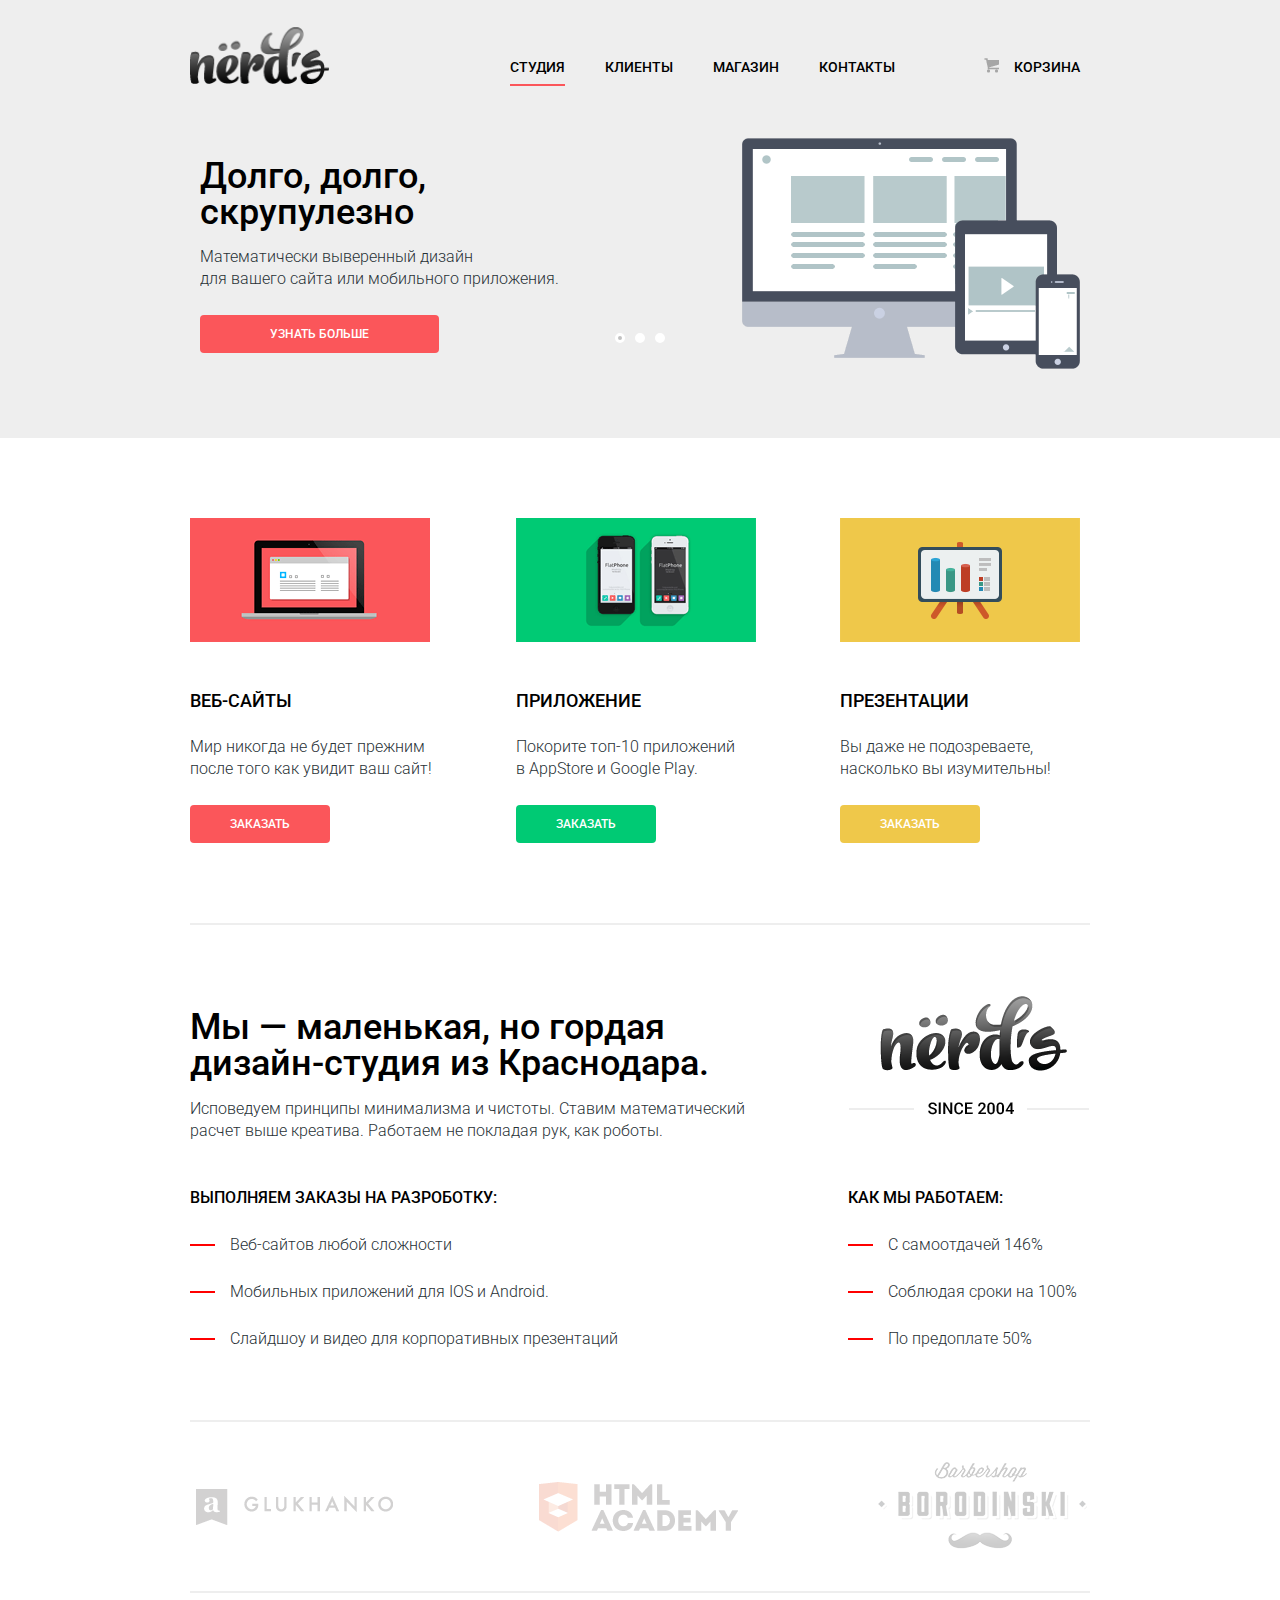
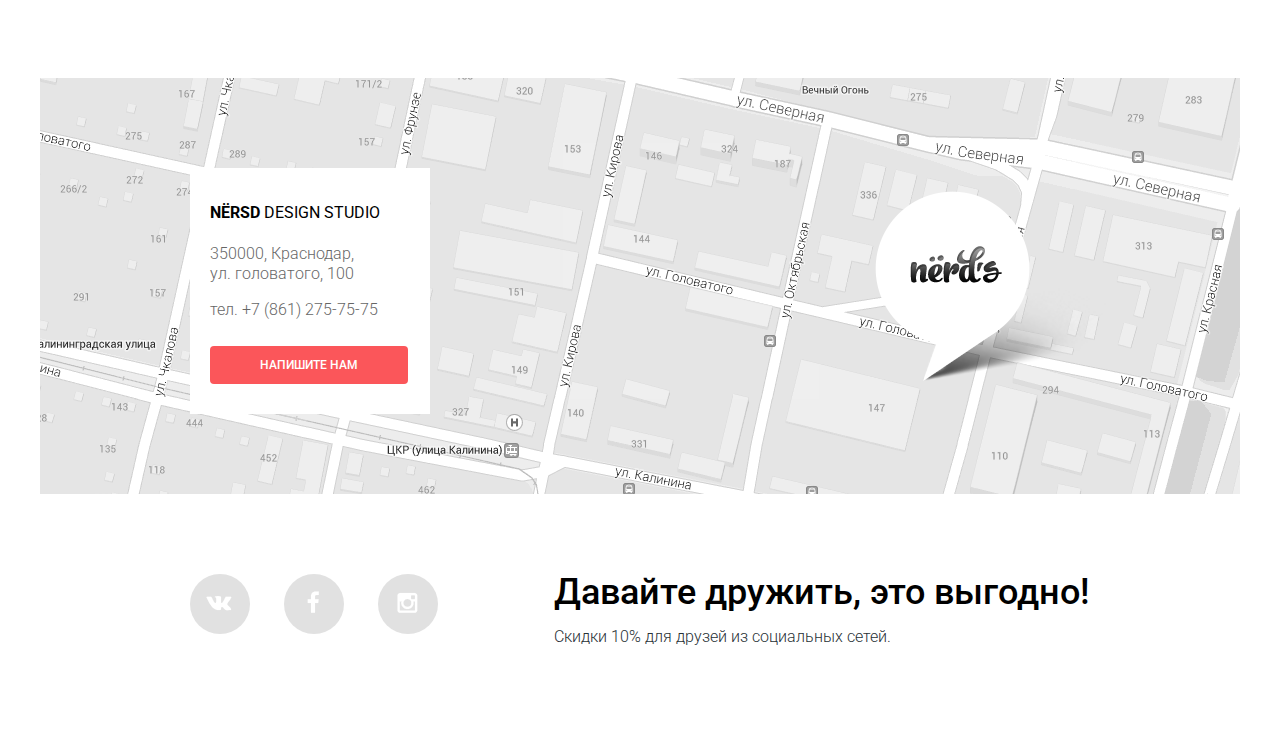
<file: index.html>
<!DOCTYPE html>
<html lang="ru">
  <head>
    <meta charset=utf-8>
    <title>Студия "Nerds"</title>
    <link href="style.css" rel="stylesheet">
    <link href='https://fonts.googleapis.com/css?family=Roboto:300,500&subset=latin,cyrillic' rel='stylesheet' type='text/css'>
    <link href="normalize.css" rel="stylesheet">
  </head>
  <body>   
    <header>
      <div class="container clearfix">
        <div class="logo">
          <a href="#"><img src="img/logo.png" width="140" height="58" alt="Nerds"></a>
        </div>
        <nav>
          <ul class="navigator">
            <li class="active">
              <a href="#">СТУДИЯ</a>
            </li>
            <li>
              <a href="#">КЛИЕНТЫ</a>
            </li>
            <li>
              <a href="catalog.html">МАГАЗИН</a>
            </li>
            <li>
              <a href="#">КОНТАКТЫ</a>
            </li>
          </ul>
        </nav>
        <div class="user-block">
          <a href="#" class="basket">КОРЗИНА</a> 
        </div>
      </div>
      <div class="slider">
        <input type="radio" id="btn-1" name="toggle" checked>
        <input type="radio" id="btn-2" name="toggle">
        <input type="radio" id="btn-3" name="toggle">
        <div class="slider-controls">
          <label for="btn-1"></label>
          <label for="btn-2"></label>
          <label for="btn-3"></label>
        </div>
        <div class="slides">
          <div class="slide">
            <div class="slide-text">
              <div class="slide-title">Долго, долго,<br> скрупулезно</div>
              <p>Математически выверенный дизайн<br> для вашего сайта или мобильного приложения.</p>
              <a href="#" class="btn">УЗНАТЬ БОЛЬШЕ</a>
            </div>
          </div>
          <div class="slide">
            <div class="slide-text">
              <div class="slide-title">Любите ли вы математику, как любим ее мы?</div>
              <p>Нашим дезайнерам мы удаляем нейроны, ответственные за креатив, чтобы дать им возможность все просчитать.</p>
              <a href="#" class="btn">Узнать больше</a>
            </div> 
          </div>
          <div class="slide">
            <div class="slide-text">
              <div class="slide-title">Только наркотики,<br> только хардкор!</div>
              <p>Все дизайнерские решения в нашей компании принимаются<br> только под воздействием качественных галлюциногенов.</p>
              <a href="#" class="btn">Узнать больше</a>
            </div>
          </div>
        </div>
      </div>
    </header> 
    <div class="container">
      <section class="features-row clearfix">
        <div class="features-item">
          <img src="img/pc.png" width="240" height="124" alt="PC">
          <h2>ВЕБ-САЙТЫ</h2>
          <p>Мир никогда не будет прежним<br> после того как увидит ваш сайт!</p>
          <a href="#" class="btn">ЗАКАЗАТЬ</a>
        </div>
        <div class="features-item">
          <img src="img/mobi.png" width="240" height="124" alt="Mobile">
          <h2>ПРИЛОЖЕНИЕ</h2>
          <p>Покорите топ-10 приложений<br> в AppStore и Google Play.</p>
          <a href="#" class="btn btn-green">ЗАКАЗАТЬ</a>
        </div>
        <div class="features-item">
          <img src="img/pres.png" width="240" height="124" alt="Presentation">
          <h2>ПРЕЗЕНТАЦИИ</h2>
          <p>Вы даже не подозреваете,<br> насколько вы изумительны!</p>
          <a href="#" class="btn btn-yellow">ЗАКАЗАТЬ</a>
        </div>
      </section>        
      <section class="inform-row clearfix">
        <div class="inform-row-left">
          <h1>Мы — маленькая, но гордая<br> дизайн-студия из Краснодара.</h1>
          <p>Исповедуем принципы минимализма и чистоты. Ставим математический<br> расчет выше креатива. Работаем не покладая рук, как роботы.</p>
          <h2 class="inform-row-title">ВЫПОЛНЯЕМ ЗАКАЗЫ НА РАЗРОБОТКУ:</h2>
          <ul>
            <li>Веб-сайтов любой сложности</li>
            <li>Мобильных приложений для IOS и Android.</li>
            <li>Слайдшоу и видео для корпоративных презентаций</li>
          </ul>
        </div>
        <div class="inform-row-right">
          <img src="img/logo_date.png" width="242" height="121" alt="Nerds SINCE 2004">
          <div class="inform-row-title">КАК МЫ РАБОТАЕМ:</div>
          <ul>
            <li>С самоотдачей 146%</li>
            <li>Соблюдая сроки на 100%</li>
            <li>По предоплате 50%</li>
          </ul>
        </div>
      </section>
      <section class="partners-row">
        <a href="#" class="partners"><img src="img/glukhanovo.png" width="210" height="90" alt="Glukhanko"></a>
        <a href="#" class="partners"><img src="img/academy.png" width="210" height="90" alt="Html academy"></a>
        <a href="#" class="partners"><img src="img/borodinsky.png" width="210" height="90" alt="Barbershop Borodinski"></a>
      </section>
    </div>
    <footer>
      <div class="map">
        <div class="map-inform container">
          <div class="map-direction">
            <div class="map-direction-title"><strong>NЁRSD</strong> DESIGN STUDIO</div>
            <p>350000, Краснодар, <br>ул. головатого, 100</p>
            <p>тел. +7 (861) 275-75-75</p>
            <a href="#" class="btn btn-write-me">НАПИШИТЕ НАМ</a>
          </div>
        </div>
      </div>
      <div class="container clearfix">
        <div class="social-btn">
          <a href="#" class="soc-btn vk-btn"></a>
          <a href="#" class="soc-btn fb-btn"></a>
          <a href="#" class="soc-btn inst-btn"></a>
        </div>
        <div class="footer-text">
          <div class="social-title">Давайте дружить, это выгодно!</div>
          <p>Скидки 10% для друзей из социальных сетей.</p>
        </div>
      </div>
    </footer>

    <div class="modal-content">    
      <form class="post-form" action="/echo" method="post">
        <div class="fost-block  clearfix">
          <div class="post-name-block">
            <label for="post-name">Ваше имя:</label><br>
            <input type="text" class="post-name" id="post-name"; name="name" placeholder="Ваше имя" >
          </div>
          <div class="post-mail-block">
            <label for="post-mail">Ваш e-mail:</label><br>
            <input type="text" class="post-mail" id="post-mail"; name="mail" placeholder="Почта для ответа">
          </div>
        </div>
        <label for="post-text">Текст письма:</label><br>
        <textarea  class="post-text" name="post-text" id="post-text" rows="5"></textarea>
        <button type="submit" class="btn  btn-submit">Отправить</button>
        <a href="#" class="btn  btn-grey  modal-content-close">Отмена</a>
      </form>
    </div>

    <script src="js.js"></script>
  </body>
</html>
</file>
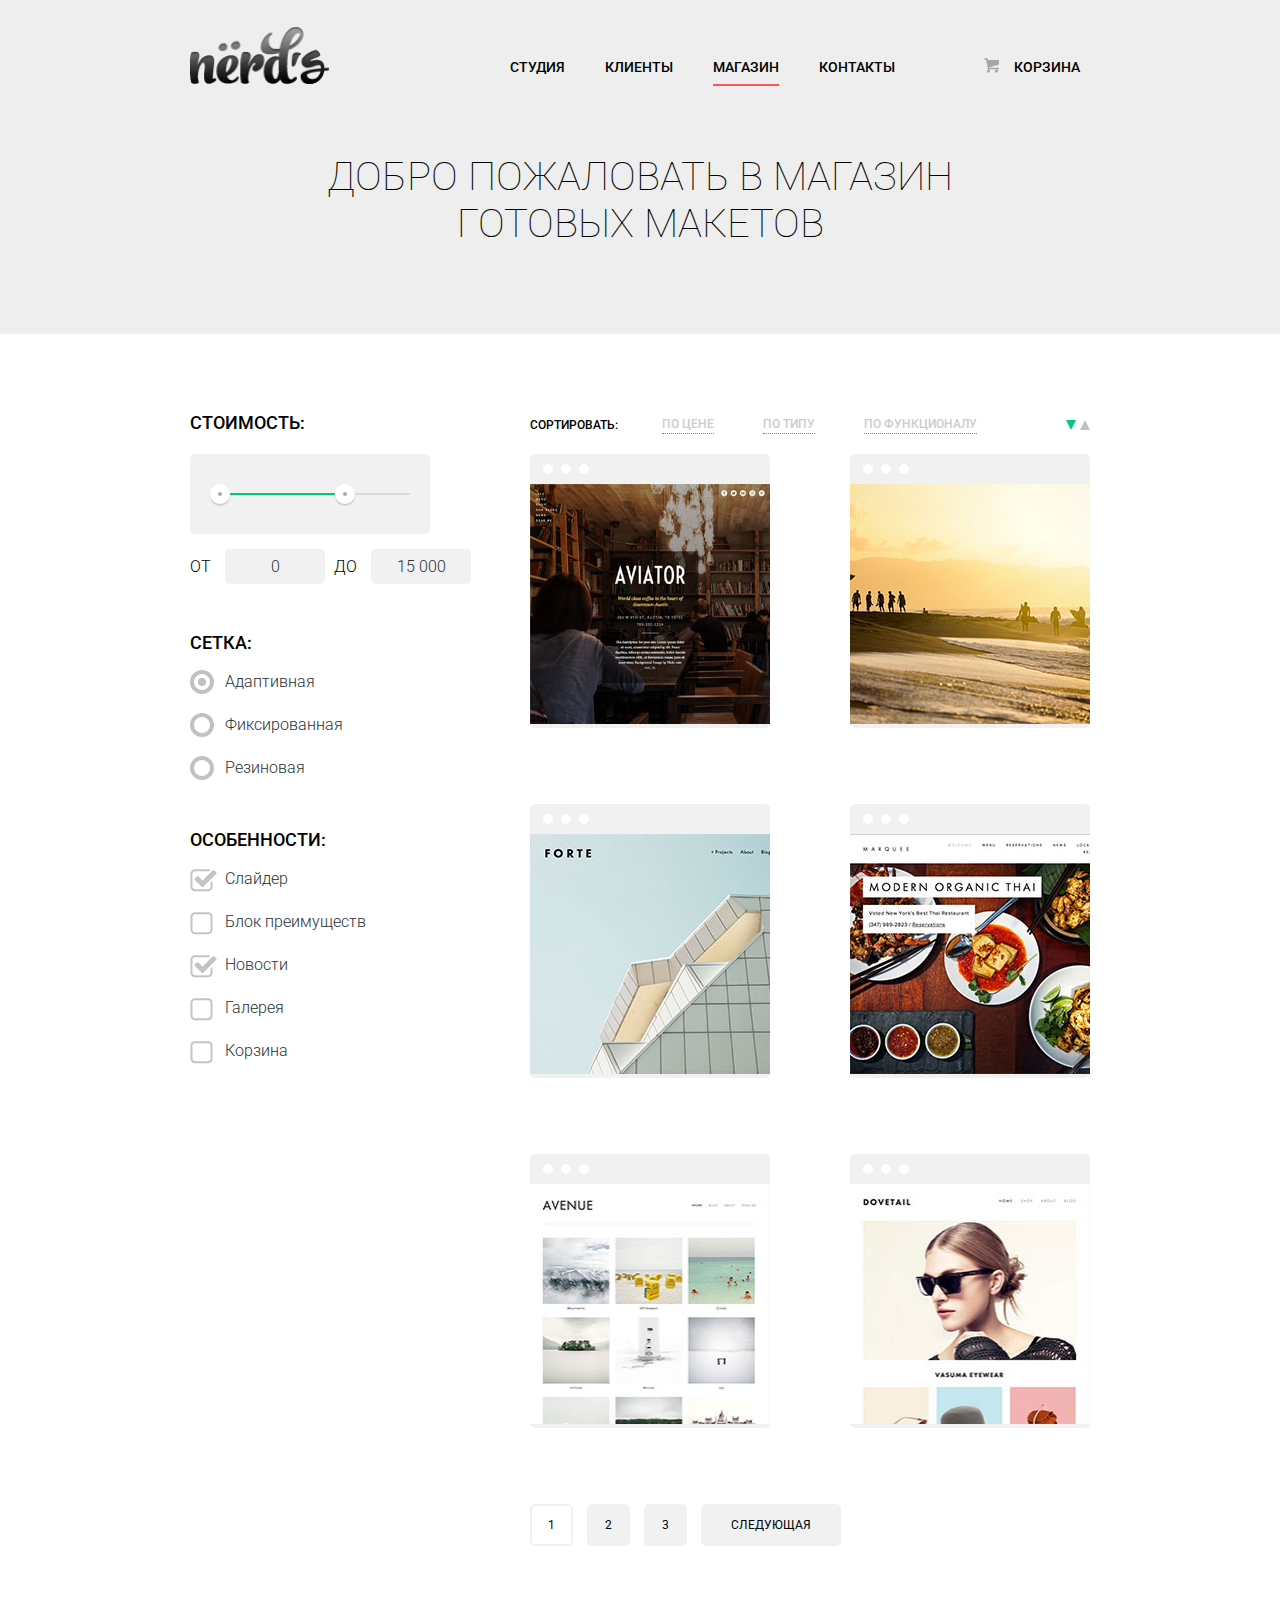
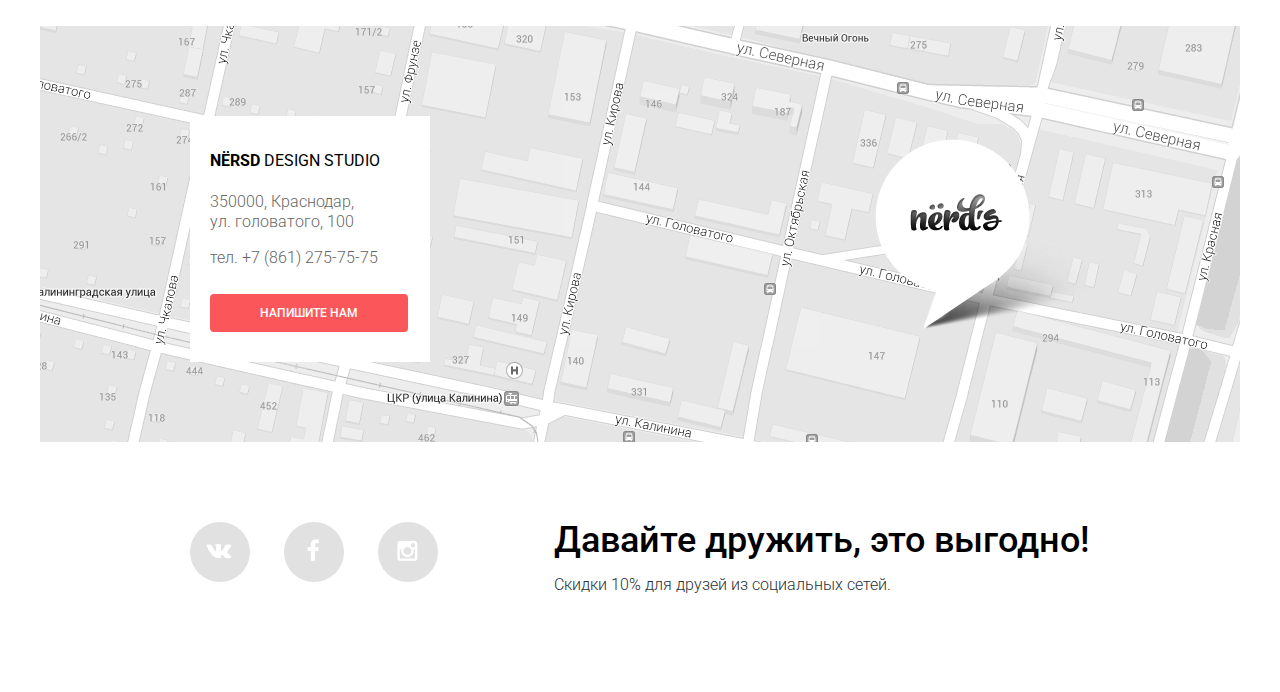
<file: catalog.html>
<!DOCTYPE html>
<html lang="ru">
  <head>
    <meta charset=utf-8>
    <title>Студия "Nerds"</title>
    <link rel="stylesheet" href="style.css">
    <link href='https://fonts.googleapis.com/css?family=Roboto:300,500,100&subset=latin,cyrillic' rel='stylesheet' type='text/css'>
    <link href="normalize.css" rel="stylesheet">
  </head>
  <body class="catalog">   
    <header>
      <div class="container clearfix">
        <div class="logo">
          <a href="index.html"><img src="img/logo.png" width="140" height="58" alt="Nerds"></a>
        </div>
        <nav>
          <ul class="navigator">
            <li>
              <a href="index.html">СТУДИЯ</a>
            </li>
            <li>
              <a href="#">КЛИЕНТЫ</a>
            </li>
            <li class="active">
              <a href="#">МАГАЗИН</a>
            </li>
            <li>
              <a href="#">КОНТАКТЫ</a>
            </li>
          </ul>
        </nav>
        <div class="user-block">
          <a href="#" class="basket">КОРЗИНА</a> 
        </div>
      </div>
      <h1>ДОБРО ПОЖАЛОВАТЬ В МАГАЗИН<br> ГОТОВЫХ МАКЕТОВ</h1>
    </header>
    <div class="container clearfix">   
      <section class="catalog-controls">
        <div class="range-filter">
          <div class="catalog-controls-text">СТОИМОСТЬ:</div>
          <div class="range-controls">
            <div class="scale">
              <div style="width:70%;" class="bar"></div>
            </div>
            <div class="toggle min-toggle"></div>
            <div class="toggle max-toggle"></div>
          </div>
          <div class="price-controls">
            ОТ <input class="min-price" type="text" name="min-price" value="0">
            ДО <input class="max-price" type="text" name="max-price" value="15 000">
          </div>
        </div>
        <div class="grid-radio">
          <div class="catalog-controls-text">СЕТКА:</div>
          <input type="radio" id="grid-btn-1" name="grid-toggle" checked>
          <input type="radio" id="grid-btn-2" name="grid-toggle">
          <input type="radio" id="grid-btn-3" name="grid-toggle">
          <label for="grid-btn-1">Адаптивная</label>
          <label for="grid-btn-2">Фиксированная</label>
          <label for="grid-btn-3">Резиновая</label>
        </div>
        <div class="special-checkbox">
          <div class="catalog-controls-text">ОСОБЕННОСТИ:</div>
          <input type="checkbox" id="spec-btn-1" name="special-toggle" checked>
          <input type="checkbox" id="spec-btn-2" name="special-toggle">
          <input type="checkbox" id="spec-btn-3" name="special-toggle" checked>
          <input type="checkbox" id="spec-btn-4" name="special-toggle">
          <input type="checkbox" id="spec-btn-5" name="special-toggle">
          <label for="spec-btn-1">Слайдер</label>
          <label for="spec-btn-2">Блок преимуществ</label>
          <label for="spec-btn-3">Новости</label>
          <label for="spec-btn-4">Галерея</label>
          <label for="spec-btn-5">Корзина</label>
        </div>
      </section>
      <section class="main-catalog clearfix">
        <div class="main-catalog-controls">
          <div class="sorting-btns">
            <p>СОРТИРОВАТЬ:</p>
            <input type="radio" id="sort-1" name="sorting-toggle">
            <input type="radio" id="sort-2" name="sorting-toggle">
            <input type="radio" id="sort-3" name="sorting-toggle">
            <label for="sort-1">ПО ЦЕНЕ</label>
            <label for="sort-2">ПО ТИПУ</label>
            <label for="sort-3">ПО ФУНКЦИОНАЛУ</label>
          </div>
          <div class="sorting-radio">
            <input type="radio" id="sort-btn-1" name="sorting-toggle" checked>
            <input type="radio" id="sort-btn-2" name="sorting-toggle">
            <label for="sort-btn-1"></label>
            <label for="sort-btn-2"></label>
          </div>
        </div>
        <div class="catalog-stuff">
          <div class="catalog-item">
            <img src="img/item1.jpg" width="240" height="240" alt="#item">
            <div class="catalog-item-info item-info-1">
              <p>SUNSET</p>
              <p>Интернет-магазин<br>с личным кабинетом</p>
              <a href="#" class="btn">10 000 Р.</a>
            </div>
          </div>
          <div class="catalog-item">
            <img src="img/item2.jpg" width="240" height="240" alt="#item">
            <div class="catalog-item-info item-info-1">
              <p>SUNSET</p>
              <p>Интернет-магазин<br>с личным кабинетом</p>
              <a href="#" class="btn">10 000 Р.</a>
            </div>
          </div>
          <div class="catalog-item">
            <img src="img/item3.jpg" width="240" height="240" alt="#item">
            <div class="catalog-item-info item-info-1">
              <p>SUNSET</p>
              <p>Интернет-магазин<br>с личным кабинетом</p>
              <a href="#" class="btn">10 000 Р.</a>
            </div>
          </div>
          <div class="catalog-item">
            <img src="img/item4.jpg" width="240" height="240" alt="#item">
            <div class="catalog-item-info item-info-1">
              <p>SUNSET</p>
              <p>Интернет-магазин<br>с личным кабинетом</p>
              <a href="#" class="btn">10 000 Р.</a>
            </div>
          </div>
          <div class="catalog-item">
            <img src="img/item5.jpg" width="240" height="240" alt="#item">
            <div class="catalog-item-info item-info-1">
              <p>SUNSET</p>
              <p>Интернет-магазин<br>с личным кабинетом</p>
              <a href="#" class="btn">10 000 Р.</a>
            </div>
          </div>
          <div class="catalog-item">
            <img src="img/item6.jpg" width="240" height="240" alt="#item">
            <div class="catalog-item-info item-info-1">
              <p>SUNSET</p>
              <p>Интернет-магазин<br>с личным кабинетом</p>
              <a href="#" class="btn">10 000 Р.</a>
            </div>
          </div>
        </div>
        <div class="paginator">
          <a href="#1" class="paginator-active">1</a>
          <a href="#2" class="paginator-btn">2</a>
          <a href="#3" class="paginator-btn">3</a>
          <a class="paginator-next" href="#next">СЛЕДУЮЩАЯ</a>
        </div>
      </section>  
    </div> 
    <footer>
      <div class="map">
        <div class="map-inform container">
          <div class="map-direction">
            <div class="map-direction-title"><strong>NЁRSD</strong> DESIGN STUDIO</div>
            <p>350000, Краснодар, <br>ул. головатого, 100</p>
            <p>тел. +7 (861) 275-75-75</p>
            <a href="#" class="btn btn-write-me">НАПИШИТЕ НАМ</a>
          </div>
        </div>
      </div>
      <div class="container clearfix">
        <div class="social-btn">
          <a href="#" class="soc-btn vk-btn"></a>
          <a href="#" class="soc-btn fb-btn"></a>
          <a href="#" class="soc-btn inst-btn"></a>
        </div>
        <div class="footer-text">
          <div class="social-title">Давайте дружить, это выгодно!</div>
          <p>Скидки 10% для друзей из социальных сетей.</p>
        </div>
      </div>
    </footer>

		<div class="modal-content">
      
      <form class="post-form" action="/echo" method="post">

        <div class="fost-block  clearfix">
          <div class="post-name-block">
            <label for="post-name">Ваше имя:</label><br>
            <input type="text" class="post-name" id="post-name"; name="name" placeholder="Ваше имя" >
          </div>
          <div class="post-mail-block">
            <label for="post-mail">Ваш e-mail:</label><br>
            <input type="text" class="post-mail" id="post-mail"; name="mail" placeholder="Почта для ответа">
          </div>
        </div>

        <label for="post-text">Текст письма:</label><br>
        <textarea  class="post-text" name="post-text" id="post-text" rows="5"></textarea>

        <button type="submit" class="btn  btn-submit">Отправить</button>
        <a href="#" class="btn  btn-grey  modal-content-close">Отмена</a>
      </form>
    </div>
		    
    <script src="js.js"></script>
  </body>
</html>
</file>
<file: style.css>
body {
  min-width: 900px;
  margin: 0;
  padding: 0;
  font-family: "Roboto", "Arial", sans-serif;
  position: relative;
} 
.container {
  width: 900px;
  padding: 0 10px;
  margin: 0 auto;
}
.clearfix:after {
  clear: both;
  display: table;
  content: "";
}
header {
  padding: 0;
  background-color: #eeeeee;
  
  margin-bottom: 80px;
}
.logo {
  margin-top: 26px;
  float: left;
}
.navigator {
  float: left;
}
.navigator {
  padding: 0;
  margin: 0;
  max-width: 450px;
  font-size: 0;
  margin-top: 50px;
  margin-left: 160px
}
.navigator li {
  padding: 0;
  margin: 0;
  font-size: 14px;
  line-height: 1em;
  font-weight: 500;
  list-style: none;
  vertical-align: top;
  display: inline-block;  
} 
.navigator a {
  display: block;
  text-decoration: none;
  padding: 10px 20px;
  color: black;
}
.navigator a:hover {
  color: #fa6064;
}
.navigator a:active {
  color: #dadada;
}
.navigator .active {
  position: relative;
}
.navigator .active a:hover {
  color: black;
}
.navigator .active:after {
  content: "";
  position: absolute;
  background: #fb565a;
  height: 2px;
  left: 20px;
  right: 20px;  
}
.user-block {
  margin-top: 50px;
  float: right;
}
.basket {
  margin: 0;
  font-size: 14px;
  line-height: 1em;
  font-weight: 500;
  text-decoration: none;
  color: black;
  display: block;
  padding: 10px 20px;
  padding-left: 40px;
  padding-right: 10px;
  position: relative;
}
.basket:before {
  content: "";
  position: absolute;
  width: 15px;
  height: 15px;
  top: 8px;
  left: 10px;
  background: url(img/spritesheet.png) no-repeat -50px -50px;
}
.basket:hover {
  color: #fa6064;
}
.basket:hover:before {
  background-position: -50px -165px;
} 
.basket:active {
  color: #dadada;
}
.basket:active:before {
  background-position: -165px -50px;
}
.container:first-child {
  margin-bottom: 40px;
}
.btn {
  display: inline-block;
  vertical-align: top;
  padding: 10px 40px;
  font-size: 12px;
  line-height: 18px;
  font-weight: 500;
  text-decoration: none;
  color: #ffffff;
  background: #fb565a;
  border-radius: 4px;
  text-transform: uppercase;
  text-align: center;
}
.btn:hover {
  background: #d6494d;
}
.btn:active {
  background: #b63538;
  padding-top: 7px;
  border-top: 3px solid #9b2d30;
}
.slider {
  position: relative;
  width: 880px;
  height: 310px;     
  margin: 0 auto;
  clear: both;
  display: table;
}
.slider-controls {
  position: absolute;
  bottom: 95px;
  left: 50%;
  width: 200px;
  height: 10px;
  margin-left: -100px;  
  text-align: center;    
  z-index: 100;
}
.slider-controls label {
  display: inline-block;
  vertical-align: top;
  width: 4px;
  height: 4px;
  margin: 0 3px;
  background: white;
  border: 3px solid white;
  border-radius: 50%;
  cursor: pointer;
}
.slide {
  position: absolute;
  top: 0;
  left: 0;
  width: 100%;
  height: 100%;
  overflow: hidden; 
}
.slide-text {
  max-width: 500px;
  padding: 30px 0;
}
.slide-text p {
  color: #283136;
  font-size: 16px;
  line-height: 22px;
  font-weight: 300;
  margin-bottom: 25px;
}
.slide-title {
  color: black;
  font-size: 36px;
  line-height: 36px;
  font-weight: 500;
}
.slide .btn {
  padding-right: 70px;
  padding-left: 70px;
}
.slider input {
  display: none;
}
.slide:nth-child(1) {
  background: url(img/divices.png) no-repeat 100% 10px;
  display: none;
}
.slide:nth-child(2) {
  background: url(img/calculated.png) no-repeat 100% 10px;
  display: none;
}
.slide:nth-child(3) {
  background: url(img/drug.png) no-repeat 100% 0px;
  display: none;
}
#btn-1:checked ~ .slider-controls label[for="btn-1"],
#btn-2:checked ~ .slider-controls label[for="btn-2"],
#btn-3:checked ~ .slider-controls label[for="btn-3"] {
  background: #c1c1c1;
} 
#btn-1:checked ~ .slides .slide:nth-child(1),
#btn-2:checked ~ .slides .slide:nth-child(2),
#btn-3:checked ~ .slides .slide:nth-child(3) {
  display: block;
} 
.features-row img {
  margin-bottom: 25px;
} 
.features-item h2 {
  font-size: 18px;
  line-height: 30px;
  font-weight: 500;
  margin-bottom: 20px;
}
.features-item p {
  font-size: 16px;
  line-height: 22px;
  margin-bottom: 25px;
  font-weight: 300;
  color: #283136;
}
.features-item {
  display: inline-block;
  vertical-align: top;
  margin-right: 80px;
  margin-bottom: 80px;
}
.features-item:nth-child(3n) {
  margin-right: 0;
}
.features-row {
  border-bottom: 2px solid #eeeeee;
}
.features-item .btn-green {
  background: #00ca74;
}
.features-item .btn-green:hover {
  background: #01a25e;
}
.features-item .btn-green:active {
  background: #009053;
  padding-top: 7px;
  border-top: 3px solid #007b47;
}
.features-item .btn-yellow {
  background: #efc84a;
}
.features-item .btn-yellow:hover {
  background: #d6ae2c;
} 
.features-item .btn-yellow:active {
  background: #c09b24;
  padding-top: 7px;
  border-top: 3px solid #a3841f;
}
.inform-row {
  padding-top: 60px;
  padding-bottom: 45px;
  border-bottom: 2px solid #eeeeee;
  margin-bottom: 40px;
}
.inform-row p,
.inform-row li {
  color: #283136;
  font-size: 16px;
  line-height: 22px;
  font-weight: 300;
}
.inform-row-left h1 {
  font-weight: 500;
  font-size: 36px;
  line-height: 36px;
  margin-bottom: 17px;
}
.inform-row .inform-row-title {
  font-weight: 500;
  font-size: 16px;
  line-height: 22px;
  margin-top: 45px;
  margin-bottom: 25px;
}
.inform-row-left {
  float: left;
}
.inform-row-right {
  margin-top: 10px;
  float: right;
}
.inform-row-right img {
  margin-bottom: 22px;
}
.inform-row ul {
  padding: 0;
  margin: 0;
  list-style: none;
}
.inform-row li {
  position: relative;
  padding-bottom: 25px;
  padding-left: 40px;
}
.inform-row li:after {
  content: "";
  position: absolute;
  left: 0;
  top: 10px;
  width: 25px;
  height: 2px;
  background: red;
}
.partners-row {
  border-bottom: 2px solid #eeeeee;
  margin-bottom: 85px;
}
.partners {
  display: inline-block;
  vertical-align: top;
  margin-right: 130px;
  margin-bottom: 35px;
  opacity: 0.2;
}
.partners:hover {
  opacity: 1;
}
.partners:active {
  opacity: 1;
}
.partners:nth-child(3n) {
  margin-right: 0;
}
.map {
  max-width: 1200px;
  height: 416px;
  margin: 0 auto;
  background: #e5e5e5 url(img/bg-map.png) no-repeat center;
  margin-bottom: 80px;
}
.map-direction {
  margin-top: 90px;
  float: left;
  width: 200px;
  min-height: 180px;
  background: #ffffff;
  padding: 30px 20px 30px 20px;
}
.map-direction-title {
  font-size: 16px;
  line-height: 30px;
}
.map-direction p {
  font-size: 16px;
  line-height: 20px;
  font-weight: 300;
  color: #666666;
}
.map-direction .btn {
  margin-top: 10px;
  padding-right: 50px;
  padding-left: 50px;
}
footer {
  padding-bottom: 80px;
}
.soc-btn {
  display: inline-block;
  width: 60px;
  height: 60px;
  border-radius: 50%;
  margin-right: 30px;
  background: #e1e1e1 url(img/spritesheet.png) no-repeat center;
}
.vk-btn {
  background-position: -155px -273px;
}
.fb-btn {
  background-position: -265px -156px;
}
.inst-btn {
  background-position: -31px -277px;
}
.vk-btn:hover {
  background: #fb565a url(img/spritesheet.png) no-repeat -155px -273px;
}
.fb-btn:hover {
  background: #fb565a url(img/spritesheet.png) no-repeat -265px -156px;
}
.inst-btn:hover {
  background: #fb565a url(img/spritesheet.png) no-repeat -31px -277px;
}
.vk-btn:active {
  background: #d6494d url(img/spritesheet.png) no-repeat -155px -276px;
  height: 57px;
  border-top: 3px solid #bb4b4f;
}
.fb-btn:active {
  background: #d6494d url(img/spritesheet.png) no-repeat -265px -159px;
  height: 57px;
  border-top: 3px solid #bb4b4f;
}
.inst-btn:active {
  background: #d6494d url(img/spritesheet.png) no-repeat -31px -280px;
  height: 57px;
  border-top: 3px solid #bb4b4f;
}
.social-btn {
  float: left;
}
.footer-text {
  float: right;
}
.social-title {
  font-size: 36px;
  line-height: 36px;
  font-weight: 500;
}
.footer-text p {
  font-size: 16px;
  line-height: 22px;
  color: #283136;
  font-weight: 300;
}

.catalog h1 {
  text-align: center;
  font-size: 40px;
  font-weight: 100;
  margin-top: 65px;
}
.catalog header {
  padding-bottom: 60px;
}
.catalog-controls {
  float: left;
  width: 240px;
}
.main-catalog {
  float: right;
  width: 560px;
}
.sorting-btns {
  height: 40px;
}
.sorting-btns p {
  font-size: 12px;
  line-height: 1em;
  font-weight: 500;
  margin: 0;
  display: inline-block;
  vertical-align: middle;
  margin-right: 40px;
}
.sorting-btns input {
  display: none;
}
.sorting-btns label {
  display: inline-block;
  vertical-align: middle;
  font-size: 12px;
  line-height: 18px;
  font-weight: 500;
  text-decoration: none;
  padding: 0;
  border-bottom: 1px dotted #00ca74;
  color: #cccccc;
  cursor: pointer;
  margin-right: 45px;
}
.sorting-btns label:hover {
  border-bottom: 1px solid #00ca74;
  color: black;
}
#sort-1:checked ~ label[for="sort-1"],
#sort-2:checked ~ label[for="sort-2"],
#sort-3:checked ~ label[for="sort-3"] {
  border-bottom: none;
  padding-bottom: 1px;
  color: black;
}
.main-catalog-controls {
  position: relative;
}
.sorting-radio {
  position: absolute;
  right: 0;
  top: 0;
}
.sorting-radio input {
  display: none;
}
.sorting-radio label {
  display: inline-block;
  vertical-align: middle;
  width: 0;
	height: 0;
  cursor: pointer;
}
label[for="sort-btn-2"] {
	border-left: 5px solid transparent;
	border-right: 5px solid transparent;
	border-bottom: 10px solid #c1c1c1;
}
label[for="sort-btn-1"] {
	border-left: 5px solid transparent;
	border-right: 5px solid transparent;
	border-top: 10px solid #c1c1c1;
}
label[for="sort-btn-2"]:active {
  border-bottom: 10px solid black;
}
label[for="sort-btn-1"]:active {
  border-top: 10px solid black;
}
#sort-btn-1:checked ~ label[for="sort-btn-1"] {
  border-top: 10px solid #00ca74;
}
#sort-btn-2:checked ~ label[for="sort-btn-2"] {
  border-bottom: 10px solid #00ca74;
}
.range-filter {
  width: 240px;
  margin: 0px auto;
  margin-bottom: 50px;
}
.range-controls {
  position: relative;
  height: 80px;
  margin-bottom: 15px;
  margin-top: 22px;
  padding: 0 20px;
  background: #f1f1f1;
  border-radius: 5px;
  overflow: hidden;
}  
.range-controls .scale {
  margin-top: 39px;
  height: 2px;
  background: #d7dcde;
}  
.range-controls .bar {
  height: 2px;
  background: #00ca74;
}
.range-controls .toggle {
  width: 4px;
  height: 4px;
  border: 8px solid white;
  background: #ababab;
  position: absolute;
  top: 30px;
  left: 20px;
  border-radius: 50%;
  box-shadow: 0 2px 1px 0 #cfcfcf;
  cursor: pointer;
}
.range-controls .max-toggle {
  left: 145px;
}
.price-controls {
  font-size: 16px;
  font-weight: 300;
}
.price-controls input {
  width: 80px;
  padding: 8px 10px;
  border: none;
  margin-left: 10px;
  background: #f1f1f1;
  font-size: 16px;
  font-family: "Roboto", "Arial", sans-serif;
  font-weight: 300;
  font-style: normal;
  text-align: center;
  color: #283136;
  border-radius: 5px;
}
.price-controls .min-price {
  margin-right: 5px;
}
.price-controls {
  white-space: nowrap;
}
.catalog-controls-text {
  margin: 0;
  margin-bottom: 20px;
  font-size: 18px;
  line-height: 1em;
  font-weight: 500;
}
.special-checkbox div {
  margin-top: 30px;
}
.grid-radio label,
.special-checkbox label {
  position: relative;
  display: inline-block;
  min-width: 180px;
  padding-left: 35px;
  height: 25px;
  vertical-align: middle;
  font-size: 16px;
  line-height: 20px;
  font-weight: 300;
  color: #283136;
  margin-bottom: 18px;
  cursor: pointer;
}
.grid-radio label:hover,
.special-checkbox label:hover {
  color: #000000;
}
.grid-radio label:before {
  content: "";
  position: absolute;
  top: 2px;
  left: 4px;
  box-shadow: 0 0 0 4px #c1c1c1;
  width: 8px;
  height: 8px;
  background-color: white;
  border-radius: 50%;
  border: 4px solid white;
}
.grid-radio input,
.special-checkbox input {
  display: none;
}
#grid-btn-1:checked ~ label[for="grid-btn-1"]:before,
#grid-btn-2:checked ~ label[for="grid-btn-2"]:before,
#grid-btn-3:checked ~ label[for="grid-btn-3"]:before {
  background-color: #c1c1c1;
}
#grid-btn-1:checked ~ label[for="grid-btn-1"]:hover:before,
#grid-btn-2:checked ~ label[for="grid-btn-2"]:hover:before,
#grid-btn-3:checked ~ label[for="grid-btn-3"]:hover:before {
  background-color: #b5b5b5;
}
.grid-blocked {
  opacity: 0.5;
}
.grid-radio label:hover:before {
  box-shadow: 0 0 0 4px #b5b5b5;
}
.special-checkbox label:before {
  content: "";
  position: absolute;
  top: 0px;
  left: 0px;
  width: 23px;
  height: 23px;
  background: url(img/spritesheet.png) -165px -165px;
  opacity: 0.8;
}
.special-checkbox label:hover:before {
  opacity: 1;
}
#spec-btn-1:checked ~ label[for="spec-btn-1"]:before,
#spec-btn-2:checked ~ label[for="spec-btn-2"]:before,
#spec-btn-3:checked ~ label[for="spec-btn-3"]:before,
#spec-btn-4:checked ~ label[for="spec-btn-4"]:before,
#spec-btn-5:checked ~ label[for="spec-btn-5"]:before {
  background-position: -288px -50px;
  width: 27px;
  height: 23px;
  opacity: 0.8;
}
#spec-btn-1:checked ~ label[for="spec-btn-1"]:hover:before,
#spec-btn-2:checked ~ label[for="spec-btn-2"]:hover:before,
#spec-btn-3:checked ~ label[for="spec-btn-3"]:hover:before,
#spec-btn-4:checked ~ label[for="spec-btn-4"]:hover:before,
#spec-btn-5:checked ~ label[for="spec-btn-5"]:hover:before {
  opacity: 1;
}
.catalog-item {
  position: relative;
  display: inline-block;
  vertical-align: top;
  width: 240px;
  padding-top: 30px;
  background: #f1f1f1;
  border-radius: 5px;
  margin-right: 76px;
  margin-bottom: 76px;
}
.catalog-item:nth-child(2n) {
  margin-right: 0;
}
.catalog-item:before {
  content: "";
  position: absolute;
  width: 10px;
  height: 10px;
  background: white;
  border-radius: 50%;
  top: 10px;
  left: 13px;
  box-shadow:
       white 18px 0px,
       white 36px 0px;
}
.catalog-item:hover {
  background: #797979;
}
.catalog-item-info {
  position: absolute;
  display: none;
  top: 50px;
  left: 20px;
  width: 140px;
  height: 135px;
  background: white;
  padding: 35px 30px 30px 30px;
}
.item-info-1 p {
  text-align: center;
  margin: 0;
  margin-bottom: 20px;
  font-size: 14px;
  line-height: 18px;
  font-weight: 300;
}
.item-info-1 p:nth-child(1) {
  font-size: 18px;
  line-height: 8,56px;
  font-weight: 500;
}
.catalog-item-info a {
  margin-top: 10px;
  padding-right: 30px;
  padding-left: 30px;
  font-size: 18px;
  line-height: 1em;
  font-weight: 500;
}
.catalog-item:hover .item-info-1 {
  display: block;
}
.paginator {
  margin-bottom: 40px;
}
.paginator a {
  vertical-align: top;
  text-align: center;
  display: inline-block;
  padding: 15px 18px;
  text-decoration: none;
  background: #f1f1f1;
  margin-right: 10px;
  color: black;
  font-size: 12px;
  line-height: 1em;
  border-radius: 5px;
}
.paginator-btn:hover {
  background: #e5e5e5;
}
.paginator-btn:active {
  background: #d5d5d5;
  padding-top: 12px;
  border-top: 3px solid #b5b5b5;
}
.paginator .paginator-active {
  padding: 13px 16px;  
  background: #ffffff;
  border: 2px solid #f1f1f1;
  cursor: default;
}
.paginator .paginator-next {
  padding-right: 30px;
  padding-left: 30px;
}
.paginator-next:hover {
  background: #e5e5e5;
}
.paginator-next:active {
  background: #d5d5d5;
  padding-top: 12px;
  border-top: 3px solid #b5b5b5;
}

@keyframes bounce {
  0%   { transform: translateY(-2000px); }
  70%  { transform: translateY(30px);    }
  90%  { transform: translateY(-15px);   }
  100% { transform: translateY(0);       }
}
@keyframes shake {
  0%, 100%                { transform: translateX(0);     }
  10%, 30%, 50%, 70%, 90% { transform: translateX(-10px); }
  20%, 40%, 60%, 80%      { transform: translateX(10px);  }
}

.modal-content {
  animation: bounce 0.6s;
  display: none;
  position: fixed;  
  top: 50%;
  left: 50%;
  margin-top: -250px;
  margin-left: -330px;
  width: 500px;
  padding: 50px 80px;
  background: white;
  z-index: 140;
  border-radius: 5px;
  box-shadow: 0 10px 25px rgba(0,0,0,0.5);
}
.modal-content-show {
  display: block;
}
.modal-error {
  animation: shake 0.6s;
}
.post-form {
  font-family: "Roboto", "Arial", sans-serif;
  font-weight: 500;
  font-size: 16px;
  line-height: 22px;
  color: black;
}
.modal-content input {
  width: 200px;
  padding: 8px 15px;
  border-radius: 3px;
  border: 2px solid #eee;
  font-weight: 300;
  margin-bottom: 20px;
  margin-top: 10px;
}
.post-name-block {
  float: left;
}
.post-mail-block {
  float: right;
}
.post-text {
  width: 465px;
  padding: 8px 15px;
  border-radius: 3px;
  border: 2px solid #eee;
  font-weight: 300;
  margin-top: 10px;
  margin-bottom: 20px;
}
.modal-content .btn {
  border: none;
}
.btn-submit {
  width: 235px;
  margin-right: 25px;
}
.btn-grey {
  background: #eee;
  color: black;
  width: 155px;
}
.btn-grey:hover {
  background: #e5e5e5;
}
/*
.radio-btn {
  box-shadow: 0 0 0 4px #b5b5b5;
  margin: 20px;
  display: block;
  width: 8px;
  height: 8px;
  background-color: #b5b5b5;
  border-radius: 50%;
  border: 4px solid white;
  
}
.radio-btn {
  box-shadow: 0 0 0 4px #b5b5b5;
  margin: 20px;
  display: block;
  width: 8px;
  height: 8px;
  background-color: white;
  border-radius: 50%;
  border: 4px solid white;
}
.sprite {
    background-image: url(spritesheet.png);
    background-repeat: no-repeat;
    display: block;
}
.sprite-basket {
    width: 15px;
    height: 15px;
    background-position: -50px -50px;
}

.sprite-basket_gray {
    width: 15px;
    height: 15px;
    background-position: -165px -50px;
}

.sprite-basket_red {
    width: 15px;
    height: 15px;
    background-position: -50px -165px;
}

.sprite-check_off {
    width: 23px;
    height: 23px;
    background-position: -165px -165px;
}

.sprite-check_on {
    width: 27px;
    height: 23px;
    background-position: -288px -50px;
}

.sprite-fb {
    width: 12px;
    height: 22px;
    background-position: -288px -173px;
}

.sprite-inst {
    width: 21px;
    height: 21px;
    background-position: -50px -295px;
}

.sprite-vk {
    width: 26px;
    height: 15px;
    background-position: -171px -295px;
}
*/
</file>
